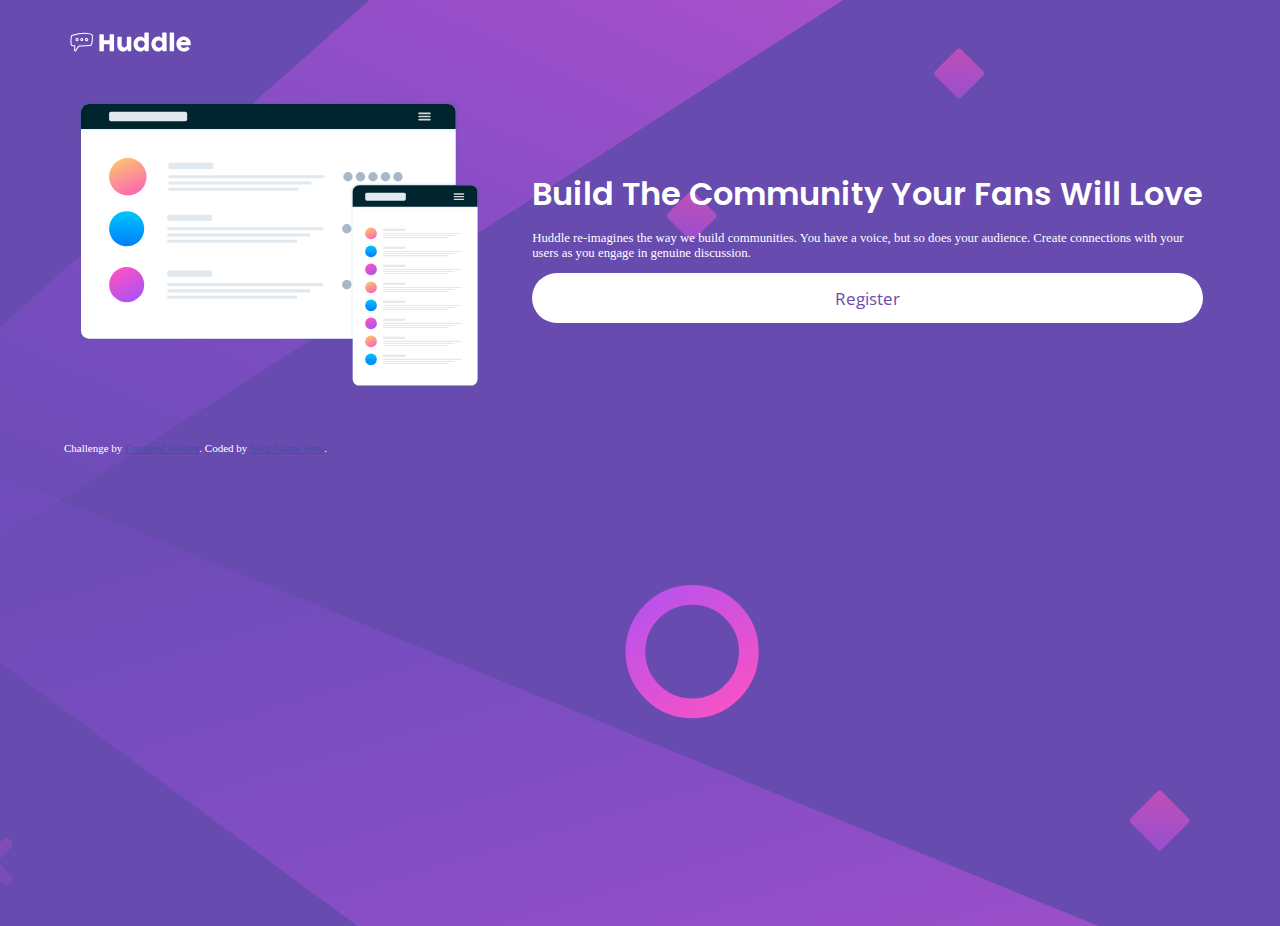
<file: index.html>
<!DOCTYPE html>
<html lang="en">
<head>
  <meta charset="UTF-8">
  <meta name="viewport" content="width=device-width, initial-scale=1.0"> <!-- displays site properly based on user's device -->

  <link rel="icon" type="image/png" sizes="32x32" href="./images/favicon-32x32.png">
  <link rel="stylesheet" href="style.css">
  <link rel="preconnect" href="https://fonts.gstatic.com">
  <link href="https://fonts.googleapis.com/css2?family=Open+Sans&family=Poppins:wght@400;600&display=swap" rel="stylesheet">
  <link
      rel="stylesheet"
      href="https://cdnjs.cloudflare.com/ajax/libs/font-awesome/5.15.3/css/all.min.css"
      integrity="sha512-iBBXm8fW90+nuLcSKlbmrPcLa0OT92xO1BIsZ+ywDWZCvqsWgccV3gFoRBv0z+8dLJgyAHIhR35VZc2oM/gI1w=="
      crossorigin="anonymous"
  >
  
  <title>Frontend Mentor | Huddle landing page with single introductory section</title>

  <!-- Feel free to remove these styles or customise in your own stylesheet 👍 -->
  <style>
    .attribution { font-size: 11px; text-align: center; }
    .attribution a { color: hsl(228, 45%, 44%); }
  </style>
</head>
<body>
<div class="title">
   <img class="logo" src="images/logo.svg" alt="logo" width="">
</div>

<div class="container">
  <div class="left-col">
    <img class="img1" src="images/illustration-mockups.svg" alt="illustration-mockups">
  </div>
  <div class="right-col">
   <h2>Build The Community Your Fans Will Love </h2>

  <p>Huddle re-imagines the way we build communities. You have a voice, but so does your audience. 
  Create connections with your users as you engage in genuine discussion.</p> 

  <div class="btn">
    Register
  </div>
  </div>
</div>
  <footer>
    <div class="icons">
      <i class="icon fab fa-facebook-f"></i>
      <i class="icon fab fa-twitter"></i>
      <i class="icon fab fa-instagram"></i>
    </div>
    <p class="attribution">
      Challenge by <a href="https://www.frontendmentor.io?ref=challenge" target="_blank">Frontend Mentor</a>. 
      Coded by <a href="#">Your Name Here</a>.
    </p>
  </footer>
</body>
</html>
</file>
<file: style.css>
@import url('https://fonts.googleapis.com/css2?family=Open+Sans:wght@300;400&display=swap');
body {
    background-image: url(images/bg-desktop.svg);
    background-position: center;
    background-color: hsl(257, 40%, 49%);
    margin: 0 auto;
    height: 100vh;
    font-size: 80%;
    padding: 0;
    color: white;
    width: 90%;
    background-size: cover;
    background-repeat: no-repeat;
}

.title {
    margin: 2em 0;
}

.logo {
    width: 130px;
}

.left-col {}

.left-col img {
    width: 100%;
}

.container {
    display: grid;
    align-items: center;
    padding: 1em;
    grid-gap: 4em;
    margin: 2em 0em;
    justify-content: center;
    grid-template-columns: 1.3fr 1fr;
}

.right-col {}

.right-col h2 {
    white-space: nowrap;
}

h2 {
    font-family: 'Poppins', sans-serif;
    font-weight: 600;
    margin: 0;
    font-size: 2.5em;
}

.text {
    max-width: 30em;
    font-family: 'Open Sans', sans-serif;
    font-weight: 200;
    font-size: 1.3em;
    line-height: 1.8em;
}

.btn {
    background-color: white;
    color: hsl(259, 40%, 49%);
    font-size: 1.3em;
    font-weight: 400;
    border-radius: 10em;
    border: none;
    text-align: center;
    padding: .8em 4em;
    transition: .4s ease-in-out;
    font-family: 'Open Sans', sans-serif
}

.btn:hover,
.btn:active {
    background-color: hsl(300, 69%, 71%);
    cursor: pointer;
    color: white;
    box-shadow: 0px 0px 10px 0px rgba(0, 0, 0, 0.445);
}

.icons {
    font-size: 2em;
    float: right;
}

.icon {
    font-size: 1rem;
    display: flex;
    justify-content: center;
    align-items: center;
}

.icon-box {
    width: 35px;
    height: 35px;
    text-align: center;
    border: 1px solid #fff;
    border-radius: 50%;
    display: inline-block;
    transition: .2s ease-in-out;
    vertical-align: middle;
}

footer {
    display: flex;
    flex-direction: row-reverse;
    justify-content: space-between;
}

.footer {
    font-family: 'Open sans';
}

.footer a {
    color: hsl(300, 69%, 71%)
}

.icon-box:hover {
    color: hsl(300, 69%, 71%);
    border: 1px solid hsl(300, 69%, 71%);
    cursor: pointer;
}

@media(max-width:768px) {
    .container {
        display: flex;
        flex-direction: column;
    }
    .right-col {
        text-align: center;
        width: 100%;
    }
    .right-col h2 {
        white-space: unset;
        font-size: 2em;
    }
    .text {
        text-align: center;
        max-width: 100%;
        font-size: 1.2em;
    }
    .btn {
        padding: .5em 3em;
    }
    footer {
        flex-direction: column;
        justify-content: center;
        align-items: center;
        text-align: center;
    }
}
</file>
